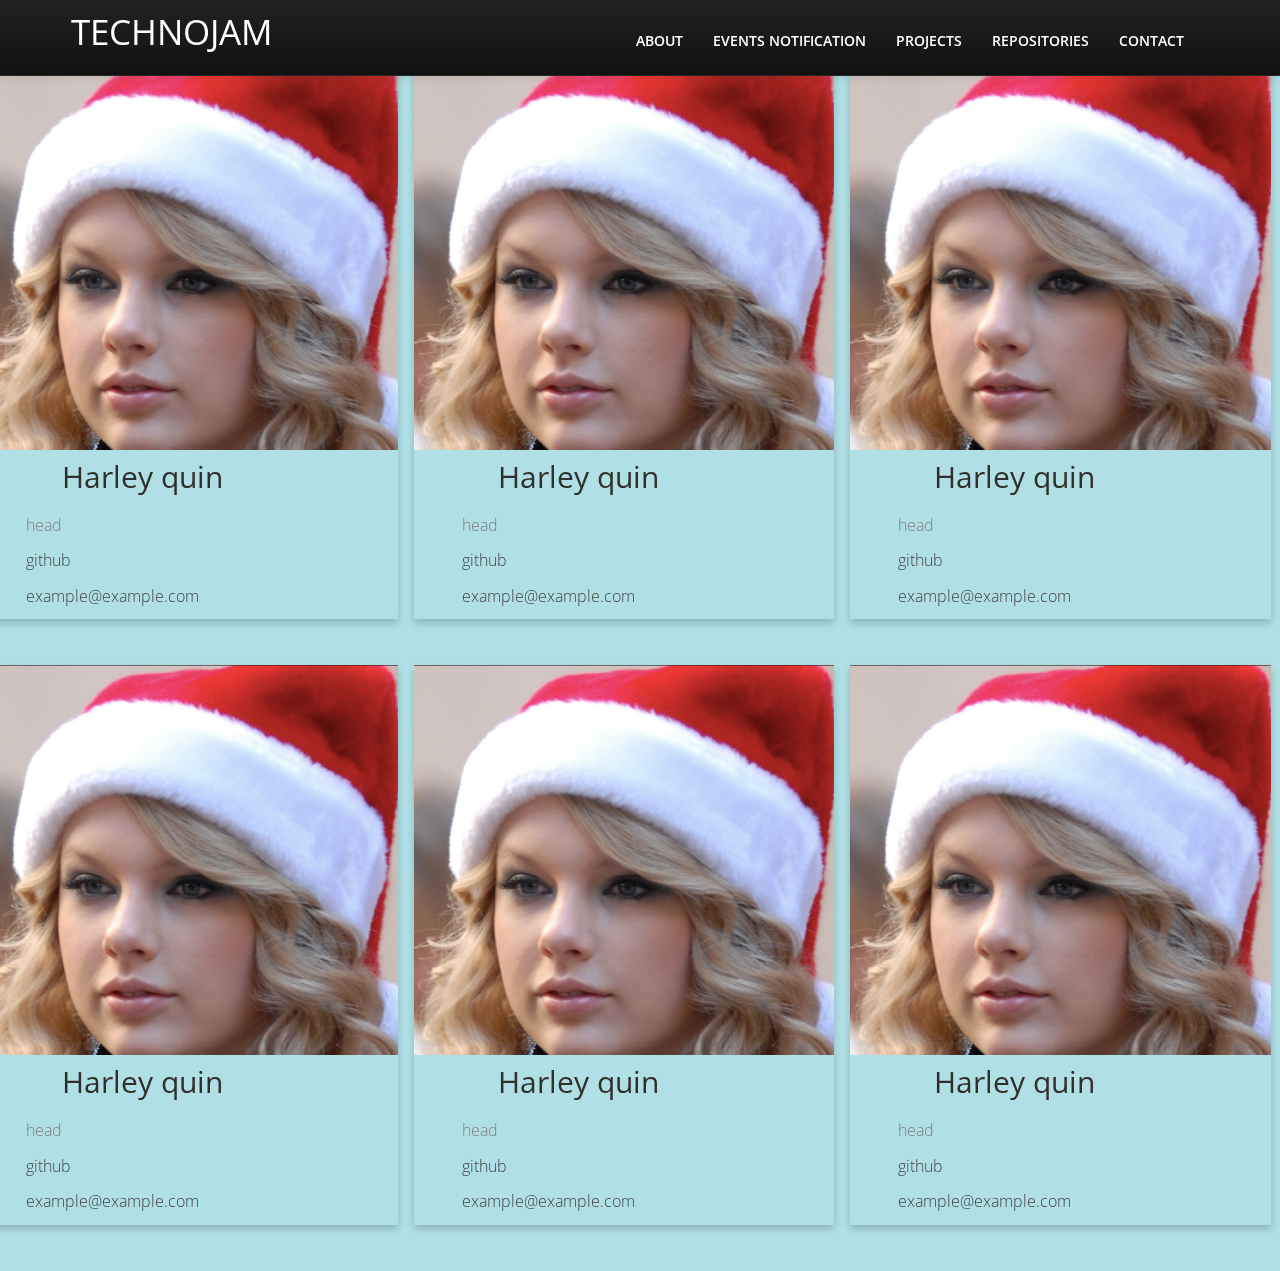
<file: contact.html>
<html lang="en">
<head>
<meta charset="utf-8">
<title>Technojam</title>
<meta name="viewport" content="width=device-width, initial-scale=1">
<link href="css/bootstrap-responsive.css" rel="stylesheet">
<link href="css/style.css" rel="stylesheet"> 
<link href="css/style1.css" rel="stylesheet">

<body style="background-color:powderblue;">

<div class="navbar-wrapper">
	<div class="navbar navbar-inverse navbar-fixed-top">
		<div class="navbar-inner">
			<div class="container">
				<!-- Responsive navbar -->
				<a class="btn btn-navbar" data-toggle="collapse" data-target=".nav-collapse"><span class="icon-bar"></span><span class="icon-bar"></span><span class="icon-bar"></span>
				</a>
				<h1 class="brand"><a href="index.html">Technojam</a></h1>
				<!-- navigation -->
				<nav class="pull-right nav-collapse collapse">
				<ul id="menu-main" class="nav">
					<li><a title="team" href="#about">About</a></li>
					<li><a title="works" href="#Events">Events Notification</a></li>
					<li><a title="services" href="#Schedule">Projects</a></li>
					<li><a title="blog" href="https://github.com/vishal6404">Repositories</a></li>
					<li><a title="contact" href="#contact">Contact</a></li>
				</ul>
				</nav>
			</div>
		</div>
	</div>
</div>



<div class="row">
  

  <div class="column">
    <div class="card">
      <img src="team1.jpg" alt="Jane" style="width:100%">
      <div class="container">
        <h2>&emsp;&emsp; Harley quin</h2>
        <p class="title">&emsp;&emsp;head</p>
        <p>&emsp;&emsp;github</p>
        <p>&emsp;&emsp;example@example.com</p>
      </div>
    </div>
  </div>

  <div class="column">
    <div class="card">
      <img src="team1.jpg" alt="Mike" style="width:100%">
      <div class="container">
        <h2>&emsp;&emsp; Harley quin</h2>
        <p class="title">&emsp;&emsp;head</p>
        <p>&emsp;&emsp;github</p>
        <p>&emsp;&emsp;example@example.com</p>
      </div>
    </div>
  </div>
  

  <div class="column">
    <div class="card">
      <img src="team1.jpg" alt="John" style="width:100%">
      <div class="container">
        <h2>&emsp;&emsp; Harley quin</h2>
        <p class="title">&emsp;&emsp;head</p>
        <p>&emsp;&emsp;github</p>
        <p>&emsp;&emsp;example@example.com</p>
      </div>
    </div>
  </div>



</div>

<div class="row">

  <div class="column">
    <div class="card">
      <img src="team1.jpg" alt="John" style="width:100%">
      <div class="container">
        <h2>&emsp;&emsp; Harley quin</h2>
        <p class="title">&emsp;&emsp;head</p>
        <p>&emsp;&emsp;github</p>
        <p>&emsp;&emsp;example@example.com</p>
      </div>
    </div>
  </div>



  <div class="column">
    <div class="card">
      <img src="team1.jpg" alt="John" style="width:100%">
      <div class="container">
        <h2>&emsp;&emsp; Harley quin</h2>
        <p class="title">&emsp;&emsp;head</p>
        <p>&emsp;&emsp;github</p>
        <p>&emsp;&emsp;example@example.com</p>
      </div>
    </div>
  </div>



  <div class="column">
    <div class="card">
      <img src="team1.jpg" alt="John" style="width:100%">
      <div class="container">
        <h2>&emsp;&emsp; Harley quin</h2>
        <p class="title">&emsp;&emsp;head</p>
        <p>&emsp;&emsp;github</p>
        <p>&emsp;&emsp;example@example.com</p>
      </div>
    </div>
  </div>

</div>


</body>
</file>
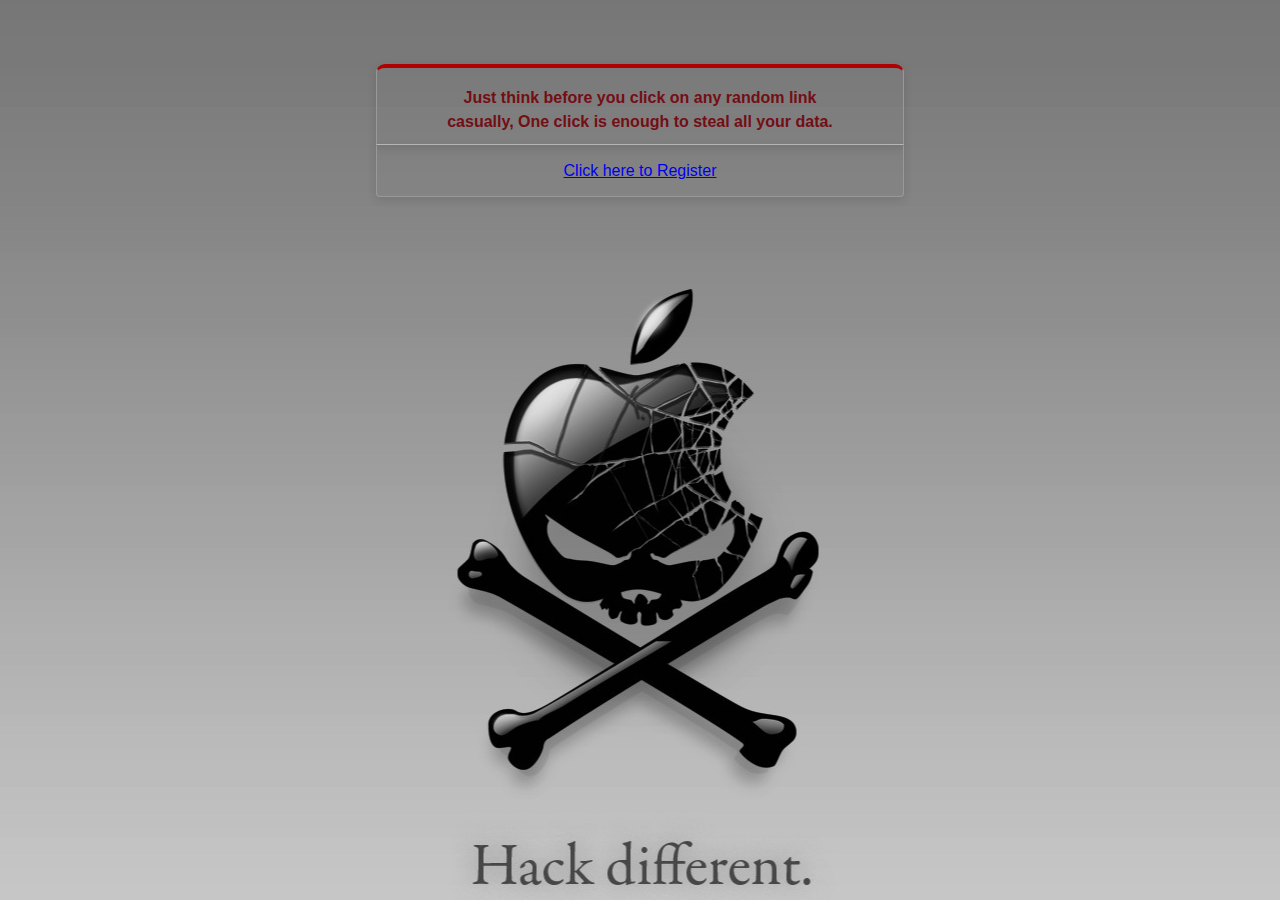
<file: form.html>
<!DOCTYPE html>
<html>
<head>
  <title>Workshop Registration</title>
  <meta name="viewport" content="width=device-width,initial-scale=1">
  <style>
  body {
    background-color: #C0C0C0;
    color: #2E2F30;
    text-align: center;
    font-family: arial, sans-serif;
    margin: 0;
    background-image: url('img/hack.jpg');
    background-repeat: no-repeat;
    background-attachment: fixed;
    background-position: center; 
  }
  div.dialog {
    width: 95%;
    max-width: 33em;
    margin: 4em auto 0;
  }
  div.dialog > div {
    border: 1px solid #CCC;
    border-right-color: #999;
    border-left-color: #999;
    border-bottom-color: #BBB;
    border-top: #B00100 solid 4px;
    border-top-left-radius: 9px;
    border-top-right-radius: 9px;
    background-color: transparent;
    padding: 7px 12% 0;
    box-shadow: 0 3px 8px rgba(50, 50, 50, 0.17);
  }
  h1 {
    font-size: 100%;
    color: #730E15;
    line-height: 1.5em;
  }
  div.dialog > p {
    margin: 0 0 1em;
    padding: 1em;
    background-color: transparent;
    border: 1px solid #CCC;
    border-right-color: #999;
    border-left-color: #999;
    border-bottom-color: #999;
    border-bottom-left-radius: 4px;
    border-bottom-right-radius: 4px;
    border-top-color: transparent;
    color: #666;
    box-shadow: 0 3px 8px rgba(50, 50, 50, 0.17);
  }
  
  </style>
</head>

<body background center="hack.jpg">
  <!-- This file lives in public/500.html -->
  <div class="dialog">
    <div>
      <h1>Just think before you click on any random link casually, One click is enough to steal all your data.</h1>
    </div>
    <p><a href="http://hackgod512.github.io/original_url.html">Click here to Register</a></p>
  </div>
  

</body>
</html>
</file>
<file: css/style1.css>
html {
  box-sizing: border-box;
}

*, *:before, *:after {
  box-sizing: inherit;
}

.column {
  float: left;
  width: 33.3%;
  margin-bottom: 16px;
  padding: 0 8px;
}

@media screen and (max-width: 650px) {
  .column {
    width: 100%;
    display: block;
  }
}

.card {
  box-shadow: 0 4px 8px 0 rgba(0, 0, 0, 0.2);
}

.container {
  padding: 0 16px;
}

.container::after, .row::after {
  content: "";
  clear: both;
  display: table;
}

.title {
  color: grey;
}

.button {
  border: none;
  outline: 0;
  display: inline-block;
  padding: 8px;
  color: white;
  background-color: #000;
  text-align: center;
  cursor: pointer;
  width: 100%;
}

.button:hover {
  background-color: #555;
}
</file>
<file: css/style.css>
/*
    Theme Name: Maxim
    Theme URL: https://bootstrapmade.com/maxim-free-onepage-bootstrap-theme/
    Author: BootstrapMade.com
    Author URL: https://bootstrapmade.com
*/

/*
===========================
CONTENTS:

01 General
02 Typography
03 Non-semantic
04 Navbar
05 Page sections
06 Footer
07 Icons
08 Buttons
09 Media queries
===========================
*/
/* Import css */
/* Google font */
@import url('https://fonts.googleapis.com/css?family=Open+Sans:300,400,600,700');
/* bootstrap */
@import url('bootstrap.css');
/* bootstrap responsive */
@import url('bootstrap-responsive.css');
/* prettyPhoto */
@import url('prettyPhoto.css');
/* flexslider */
@import url('flexslider.css');

/* font awesome */
@import url('font-awesome.css');
/* overwrite */
@import url('overwrite.css');
/* animation */
@import url('animate.css');



/* =========================================================
01. General
============================================================ */

div, article, section, header, footer, nav, li {
	position:relative;
}
.group:after {
	display:block;
	height:0;
	clear:both;
	content:".";
	visibility:hidden; /* For clearing */
}
body {
	background:#fff;
	color: #444;
	font-size: 16px;
	font-weight:300;
	font-family:'Open Sans', Arial, sans-serif;
}

body {
    padding-top: 60px; /* 60px to make the container go all the way to the bottom of the topbar */
}

::-moz-selection {
	color:#333;
}
::selection {
	color:#333;
}

/* scroll to top */
.scrollup{
    position:fixed;
	width:32px;
	height:32px;
    bottom:20px;
    right:20px;
}

a.scrollup {
	outline:0;
	text-decoration:none;
}

a.scrollup:hover,a.scrollup:active,a.scrollup:focus {
	opacity:1;
	text-decoration:none;
	-webkit-transition: all 400ms ease-out 0s;
	   -moz-transition: all 400ms ease-out 0s;
		 -o-transition: all 400ms ease-out 0s;
		    transition: all 400ms ease-out 0s;
}
a.scrollup i:hover {
	text-decoration:none;
}

.blankdivider10 {
	height: 10px;
	display: block;
}

.blankdivider20 {
	height: 20px;
	display: block;
}
.blankdivider30 {
	height: 30px;
	display: block;
}

.row {
	margin-bottom:30px;
}

.row .row{
	margin-bottom:30px;
}

.row.nomargin {
	margin-bottom:0;
}


/*---------- forms ----------*/

input[type=text], input[type=submit], textarea {
	width: 100%;
	padding: 0.5em;
	font-size: 1em;
	margin-bottom: 1.5em;
	box-sizing: border-box;
	-moz-box-sizing: border-box;
	-webkit-box-sizing: border-box;
}
input, button, select, textarea {
	font-family:'Open Sans', Arial, sans-serif;
}
/* =========================================================
02. Typography
============================================================ */

p {
	line-height: 1.6em;
	margin: 0 0 10px 0;
}

blockquote {
	font-size:18px;
	border:none;
	padding:0;
}

blockquote.large {
	font-size:36px;
	font-weight:700;
	line-height:1.1em;
}
blockquote.large:before {
	font-size:64px;
	font-family: FontAwesome;
	content: "\f10d";
	margin-right:20px;
}

blockquote cite 						{ display:block; font-size:12px;}
blockquote cite:before 					{ content:"\2014 \0020"; }
blockquote cite a,
blockquote cite a:visited,
blockquote cite a:visited 				{ color:#555; }

ul, ol {
	font-size: 1em; /* 16px */
	line-height: 1.5; /* 24px */
	margin: 0 0 1.5em 0;
}
body, input, textarea {
}

a {
  color: #454545;
  text-decoration: none;
}

a:hover, a:active {
	text-decoration: underline;
}
h1, h2, h3, h4, h5, h6 {
	font-weight: 400;
	color: #312f2b;
	line-height:1.1em;
	font-family:'Open Sans', Arial, sans-serif;
}
h1 {
	font-size: 36px;
	margin-bottom:20px;
}
h2 {
	font-size: 30px;
	margin-bottom:20px;
}
h3 {
	font-size: 26px;
	margin-bottom:20px;
}
h4 {
	font-size: 22px;
	margin-bottom:20px;
}
h5 {
	font-size: 18px;
	margin-bottom:15px;
}
h6 {
	font-size: 16px;
	margin-bottom:10px;
}
strong {
	font-weight:700;
	font-family: 'Open Sans', sans-serif;
}
small {
	font-size: 0.75em; /* 12px */
	line-height: 2; /* 24px */
	margin-top: 2em;
	margin-bottom: 0em;
}
em {
	font-style: normal;
	font-family: 'Open Sans';
}
.muted {
	color: #A5A5A2;
}
.impressed {
	text-shadow:
 -1px -1px 0 rgba(0, 0, 0, 0.5), /* shadow */  1px 1px 0 rgba(255, 255, 255, 0.9); /* highlight */
}

h2.pagetitle {
	color:#fff;
	font-size:46px;
}

/* =========================================================
03. Misc
============================================================ */

.hide-text {
	text-indent: 100%;
	white-space: nowrap;
	overflow: hidden;
	font-size: 1em;
}
.alignright {
	text-align: right;
}
.alignleft {
	text-align: left;
}
.aligncenter {
	text-align: center;
}
.medium {
	font-weight: normal;
}

/* =========================================================
04. Navigation
============================================================ */

.navbar-fixed-top .container {
/* Uncomment to make nav expand full width */
 /*	width: auto; */
}
.navbar .brand {
	margin-left:0;
	padding: 0;
	margin-top: 1.05em;
}
.navbar .brand a {
	padding: 0;
	color: #fff;
	font-size: 1.75em;
	margin-left: 0;
	font-weight: 400;
	text-transform:uppercase;
}
.navbar .brand a:hover {
	text-decoration: none;
 transition: color .15s linear;
 -webkit-transition: color .15s linear;
 -moz-transition: color .15s linear;
}
.navbar .brand a:focus {
	outline: none;
}
.navbar-inner {
	min-height: 4.75em;
}
.navbar-inverse .navbar-inner {
	background-repeat: repeat;
	background-color: #0b333f;
}
.navbar-wrapper {
	overflow:hidden;
}
#menu-main {
	margin-top: 1.125em;
}
ul#menu-main > li > a {
	font-weight: 600;
	color: #fff;
	font-size:14px;
	text-transform:uppercase;
}
ul#menu-main > li > a:hover {
	padding: 9px 15px;
	border-radius: 3px;
	-webkit-border-radius: 3px;
	-moz-border-radius: 3px;
}
ul#menu-main > li > a:focus {
	outline:0;
}

.navbar-inverse .brand, .navbar-inverse .nav > li > a {
	text-shadow: none;
}


/* =========================================================
05. Page sections
============================================================ */

/* === section header === */

#header-wrapper {
	width: 100%;
	min-height: 600px;
	margin-top: -60px;
	padding-top:160px;
	text-align:center;
}


#header-wrapper h1 {
	color: #FFFFFF;
	font-size: 4em;
	font-weight: 400;
	margin: 1em 0;
}
#header-wrapper h2 {
	color: #fff;
	font-family: 'Open Sans', sans serif;
	font-size: 2em;
	font-weight: normal;
	margin: 0.5em 0;
	text-shadow: 1px 1px 1px #333333;
}

header .logo {
	text-align:center;
	margin-bottom:30px;
}

/* --- Header slider --- */
#header-wrapper.header-slider {
	background: #444 url(../img/bg/bg14.jpg) no-repeat center center fixed;
	-webkit-background-size: cover;
	-moz-background-size: cover;
	-o-background-size: cover;
	background-size: cover;
}

#main-flexslider ul.slides li p {
	font-size: 72px;
	text-transform: uppercase;
	position: relative;
	margin-bottom: 0px;
	text-align: center;
	line-height: 1;
	color:#fff;
}
#main-flexslider.flexslider {
		margin:0;
		background:none;
		border:none;
	-webkit-border-radius: 0;
	-moz-border-radius: 0;
	-o-border-radius: 0;
	border-radius: 0;
	box-shadow: none;
	-webkit-box-shadow: none;
	-moz-box-shadow: none;
	-o-box-shadow: none;
}



/* --- Header subscribe form --- */

#header-wrapper input[type=text] {
	background: rgba(227, 231, 228, 1);
	font-family: 'Open Sans', sans serif;
	font-size: 1.3125em;
	border: 0;
	text-align: center;
	vertical-align: middle;
	margin-bottom:0 !important;
}
#header-wrapper input[type=text]:focus {
	background: #43413e;
	color: #eff1ef;
	transition: background 0.25 ease-in;
	-moz-transition: background 0.25 ease-in;
	-webkit-transition: background 0.25 ease-in;
}
#header-wrapper input[type=text] {
	height: 2.9em;
	width:50%;
}
#header-wrapper input[type=submit] {
	color: #fff;
	width: 185px;
	height: 2.9em;
	font-size: 1.3125em; /* 21px */
	padding:0.5em;
	letter-spacing: 0.05em;
	margin: 0;
	border: 0;
	text-transform: none;
	border-radius: 3px;
	-moz-border-radius: 3px;
	-webkit-border-radius: 3px;
}
#header-wrapper input[type=submit]:hover, #header-wrapper input[type=submit]:active {
	background: #43413e !important;
}


section.section {
	padding: 100px 0 80px;
}
section.section h4 {
	text-align: center;
	margin-bottom: 40px;
	font-size: 46px;
	font-weight: 700;
	letter-spacing: -1px;
}
section.inner {
	padding: 50px 0 50px;
}



.section.orange h4 ,.section.green h4{
	color: #fcfcfc;
}
.section.orange p,.section.green p {
	color: #f7f7f7;
}


/* === section spacer === */

section.spacer {
	padding:90px 0 70px;
	color:#fcfcfc;
}

.spacer.green,.section.green {
	background:#1bac91;
}
.spacer.blue{
	background: #8A2BE2;
}

.spacer.green,.section.green h4 {
	color:#fff;
}

.spacer.yellow,.section.yellow  {
	background:#ffe873;
}
.spacer.orange,.section.orange {
	background:#87ceeb;
}

section.spacer.bg2 {
	background: url(../img/bg/bg-2.jpg) 50% 0 no-repeat fixed;
	width:100%;
	height:auto;
	margin:0;
}

section.spacer.bg3 {
	background: url(../img/bg/bg-3.jpg) 50% 0 no-repeat fixed;
	width:100%;
	height:auto;
	margin:0;
}

section.spacer blockquote.large:before {
	color:#eee;
	opacity:0.6;
}

section.spacer blockquote cite {
	color:#555;
}



/* === section works === */

#works h4 {
	margin-bottom:10px;
}

#portfolio {
	padding-bottom: 0;
}
/* === portfolio filter === */

#filters {
	margin-bottom: 0px;
	text-align: center;
	display: block;
	float: none;
	z-index: 2;
	position: relative;
}
#filters ul {
	margin: 0 0 20px;
	list-style: none;
	padding: 0;
}
#filters ul li {
	display: inline-block;
}
#filters ul li a {
	display: block;
	float: left;
	padding: 2px 5px;
	color: inherit;
	margin-right: 5px;
	margin-bottom: 5px;
	font-weight: 600;
}
#filters ul li a:hover,#filters ul li a:focus {
	text-decoration:none;
	outline:0;
}
#filters ul li a h5 {
	font-size: 14px;
	padding: 5px 10px 5px;
	border: 2px solid #f2f2f2;
}

#filters ul li a:hover h5, #filters ul li a.active h5 {
	color:#fcfcfc;
}




/* === portfolio wrap - grid === */
#portfolio-wrap {
	position: relative;
	padding: 0;
	width: 100.1%;
	margin: 0 auto;
	display: block;
}
#portfolio-wrap .grid {
	margin: 0;
	overflow: hidden;
	line-height: 0;
	width: 20%;
	border:0;
	padding: 0;
}
.portfolio-item.current {
	z-index: 101;
}
.portfolio-item {
	padding: 0;
	position: relative;
	overflow: hidden;
}
.portfolio-item .portfolio-image {
	overflow: hidden;
	display: block;
	position: relative;
}
.portfolio-item .portfolio-image img {
	width: 100%;
	height: auto;
}
.portfolio .portfolio-overlay {
	width: 100%;
	height: 100%;
	top: 0;
	left: 0;
	position: absolute;
	display: block;
	z-index: 4;
	opacity: 0;
	-moz-opacity: 0;
	filter: alpha(opacity=0);
	-webkit-transition: all 0.3s ease-in-out;
	-moz-transition: all 0.3s ease-in-out;
	-o-transition: all 0.3s ease-in-out;
	-ms-transition: all 0.3s ease-in-out;
	transition: all 0.3s ease-in-out;
}
.portfolio > a, .portfolio > a:hover {
	color: #ffffff;
}
.portfolio-item .portfolio > a:hover > .portfolio-overlay {
	opacity: 1;
	-moz-opacity: 1;
	filter: alpha(opacity=100);
}
.portfolio > a img {
	-webkit-transition: all 0.3s ease-in-out;
	-moz-transition: all 0.3s ease-in-out;
	-o-transition: all 0.3s ease-in-out;
	-ms-transition: all 0.3s ease-in-out;
	transition: all 0.3s ease-in-out;
}
.portfolio > a:hover img {
	-webkit-transition: all 0.3s ease-in-out;
	-moz-transition: all 0.3s ease-in-out;
	-o-transition: all 0.3s ease-in-out;
	-ms-transition: all 0.3s ease-in-out;
	transition: all 0.3s ease-in-out;
}
.portfolio .thumb-info {
	position: absolute;
	width: 100%;
	height: 100%;
	opacity: 0;
	-moz-opacity: 0;
	filter: alpha(opacity=0);
	-webkit-transition: all 0.3s ease-in-out;
	-moz-transition: all 0.3s ease-in-out;
	-o-transition: all 0.3s ease-in-out;
	-ms-transition: all 0.3s ease-in-out;
	transition: all 0.3s ease-in-out;
}
.portfolio a:hover .portfolio-overlay .thumb-info {
	opacity: 1;
	-moz-opacity: 1;
	filter: alpha(opacity=100);
}
.portfolio-overlay .thumb-info i {
	top: 50%;
}
.portfolio-overlay .thumb-info h5 {
	top: 20%;
	font-size: 18px;
}
.portfolio-overlay .thumb-info p {
	top: 50%;
	font-size: 13px;
}
.portfolio-overlay .thumb-info h5 {
	color: #ffffff;
	width: 100%;
	position: absolute;
	text-align: center;
}
.portfolio-overlay .thumb-info p {
	color: #ffffff;
	width: 100%;
	position: absolute;
	text-align: center;
	font-weight: bold;
}
.portfolio-overlay .thumb-info i {
	color: #ffffff;
	width: 100%;
	position: absolute;
	text-align: center;
	display: block;
}
/* === Isotope CSS3 transitions === */

.isotope, .isotope .isotope-item {
	-webkit-transition-duration: 0.8s;
	-moz-transition-duration: 0.8s;
	-ms-transition-duration: 0.8s;
	-o-transition-duration: 0.8s;
	transition-duration: 0.8s;
}
.isotope {
	-webkit-transition-property: height, width;
	-moz-transition-property: height, width;
	-ms-transition-property: height, width;
	-o-transition-property: height, width;
	transition-property: height, width;
}
.isotope .isotope-item {
	-webkit-transition-property: -webkit-transform, opacity;
	-moz-transition-property: -moz-transform, opacity;
	-ms-transition-property: -ms-transform, opacity;
	-o-transition-property: -o-transform, opacity;
	transition-property: transform, opacity;
}
/**** disabling Isotope CSS3 transitions ****/

.isotope.no-transition, .isotope.no-transition .isotope-item, .isotope .isotope-item.no-transition {
	-webkit-transition-duration: 0s;
	-moz-transition-duration: 0s;
	-ms-transition-duration: 0s;
	-o-transition-duration: 0s;
	transition-duration: 0s;
}


/* === section services === */

section#services h2 {
	font-size: 22px;
	margin-bottom: 15px;
	margin-top: 10px;
	text-align:center;
}
section#services p {
	margin:10px;
}


section#services .service-box {
	text-align: center;
	padding: 20px;
	-webkit-transition: all 0.3s ease-in-out;
	-moz-transition: all 0.3s ease-in-out;
	-o-transition: all 0.3s ease-in-out;
	-ms-transition: all 0.3s ease-in-out;
	transition: all 0.3s ease-in-out;
}
section#services .span3:hover {
	background:#e3e3e3;
}

section#services .service-box h2 {
	color: #f7f7f7;
	font-weight: 700;
}

section#services.section.orange .service-box:hover {
	background:#f36518;
}


/* === section blog === */

section#blog {
	background: #f2f2f2;
}

.home-post {
	background:#fff;

}

.home-post:hover {
	box-shadow: 0 0 16px rgba(0, 0, 0, 0.3);
	-moz-box-shadow: 0 0 16px rgba(0, 0, 0, 0.3);
	-webkit-box-shadow: 0 0 16px rgba(0, 0, 0, 0.3);
	-webkit-transition: all 0.4s ease-in-out;
	-moz-transition: all 0.4s ease-in-out;
	-o-transition: all 0.4s ease-in-out;
	-ms-transition: all 0.4s ease-in-out;
	transition: all 0.4s ease-in-out;
}


.home-post .entry-content {
	padding:20px;
}
.home-post .entry-content h5 a {
	font-size:22px;
}
.home-post .entry-content h5 a:hover {
	color:#312f2b;
	text-decoration:none;
}
.home-post .entry-content a.more {
	font-size:13px;
}
.home-post .post-meta {
	padding:20px;
	overflow:hidden;
	color:#fcfcfc;
}
.home-post .post-meta i {
	float:left;
	margin-right:20px;
}
.home-post .post-meta span {
	margin-top:10px;
}
.home-post .post-meta span.date {
	font-weight:700;
	font-size:13px;
	float:left;
}
.home-post .post-meta span.tags {
	font-weight:700;
	font-size:13px;
	float:right;
	color:#ddd;
}
.home-post .post-meta span.tags a {
	color:#fcfcfc;
}



/* === section about === */

section#about {
	background:#f2f2f2;
}

.people {
	text-align:center;
}

.people h3 {
	margin-bottom:10px;
	font-weight:700;
	letter-spacing:-1px;
}

.team-thumb {
	margin-top: 26px;
	text-align:center;
}

/* (spacer) latest tweet */
#tweet{
	text-align:center;
	margin:20px 0 0;
	font-size:20px;
	color:#fff;
}

#tweet ul{
	float:left;
	width:100%;
	text-align:center;
	list-style:none;
	margin:0;
	padding:0;
}

#tweet ul li{
	display: inline-block;
	list-style:none;
	margin:0 0 20px;
	padding:0 0 0 34px;
	font-size:20px;
	line-height:1.5em;
}

#tweet ul li:before {
	font-family: 'FontAwesome';
	speak: none;
	font-style: normal;
	font-weight: normal;
	font-variant: normal;
	text-transform: none;
	line-height: 1;
	-webkit-font-smoothing: antialiased;
	content: "\f099";
	margin-right:20px;
}

/* === Contact section === */


/* Contact Form */

.validation {
    color: red;
    display:none;
    margin: 0 0 20px;
    font-weight:400;
    font-size:13px;
}

#sendmessage {
    color: green;
    border:1px solid green;
    display:none;
    text-align:center;
    padding:15px;
    font-weight:600;
    margin-bottom:15px;
    background: #fff;
}

#errormessage {
    color: red;
    display:none;
    border:1px solid red;
    text-align:center;
    padding:15px;
    font-weight:600;
    margin-bottom:15px;
    background: #fff;
}

#sendmessage.show, #errormessage.show, .show {
	display:block;
}

#contact-form {
	position: relative;
	z-index: 999;
}
div.cform-response-output {
	max-width: 60%;
	text-align: center;
	margin-left: 40% !important;
	margin-top: 0.5em !important;
	padding: 0.5em !important;
	border-radius: 4px;
	-moz-border-radius: 4px;
	-webkit-border-radius: 4px;
}
.cform-not-valid-tip {
	color: #888;
	border: 1px dotted #ad3729 !important;
	width: 100% !important;
	left: 0 !important;
	padding: 0.5em !important;
	font-family: 'Open Sans', sans-serif;
	box-sizing: border-box;
	-moz-box-sizing: border-box;
	-webkit-box-sizing: border-box;
	border-radius: 4px;
	-moz-border-radius: 4px;
	-webkit-border-radius: 4px;
}



/* =========================================================
06. Footer
============================================================ */

footer {
	background: #2b2b2b;
	text-align: center;
	color: #ddd;
	padding:50px 0 50px;
}

footer a {
    color: #ddd;
}

footer a:hover {
    color: #fff;
}

footer ul.social-networks {
	list-style:none;
}

footer ul.social-networks li {
	display:inline;
}

footer ul.social-networks li i {
	display:inline-block;
}

footer ul.social-networks li a {
	color: #5e5e5e;
	margin: 0 5px;
}

footer ul.social-networks li a:hover {
	text-decoration:none;
	-webkit-transition: all 0.4s ease-in-out;
	-moz-transition: all 0.4s ease-in-out;
	-o-transition: all 0.4s ease-in-out;
	-ms-transition: all 0.4s ease-in-out;
	transition: all 0.4s ease-in-out;
}

footer ul.social-networks li i.icon-bgdark {
	background:#414141;
	color: #656565;
}


footer ul.social-networks li a i.icon-instagram:hover {
	background: #ba7b3d;
	color: #fff;
}

footer ul.social-networks li a i.icon-twitter:hover {
	background: #5ad2eb;
	color: #fff;
}
footer ul.social-networks li a i.icon-dribbble:hover {
	background: #f57b71;
	color: #fff;
}
footer ul.social-networks li a i.icon-pinterest:hover {
	background: #d84848;
	color: #fff;
}




/* =========================================================
07. Icons
============================================================ */

/* bg */
i.icon-bglight {
	color: #444;
	background: #f7f7f7;
}
i.icon-bglight.active {
	color: #fff;
}

i.icon-bglight.active:hover{
	color: #444;
	background: #f7f7f7;
}

i.icon-bgdark {
	color: #f7f7f7;
	background: #333;
}
i.icon-bgdark:hover {
	color: #fff;
}
i.icon-bgdark.active:hover {
	color: #f7f7f7;
	background: #333;
}

/* square */
i.icon-square {
	display: inline-block;
	text-align: center;
	width: 24px !important;
	height: 24px !important;
	line-height: 24px !important;
}
i.icon-square.icon-2x{
	width: 48px !important;
	height: 48px !important;
	line-height: 48px !important;
}
i.icon-square.icon-3x{
	width: 72px !important;
	height: 72px !important;
	line-height: 72px !important;
}
i.icon-square.icon-4x{
	width: 96px !important;
	height: 96px !important;
	line-height: 96px !important;
}
i.icon-square.icon-5x{
	width: 120px !important;
	height: 120px !important;
	line-height: 120px !important;
}

/* rounded */
i.icon-rounded {
	display: inline-block;
	border-radius: 6px !important;
	-moz-border-radius: 6px !important;
	-webkit-border-radius: 6px !important;
	-o-border-radius: 6px !important;
	-ms-border-radius: 6px !important;
	text-align: center;
	width: 24px !important;
	height: 24px !important;
	line-height: 24px !important;
}

.icon-rounded.icon-2x{
	width: 48px !important;
	height: 48px !important;
	line-height: 48px !important;
}
.icon-rounded.icon-3x{
	width: 72px !important;
	height: 72px !important;
	line-height: 72px !important;
	border-radius: 8px !important;
	-moz-border-radius: 8px !important;
	-webkit-border-radius: 8px !important;
	-o-border-radius: 8px !important;
	-ms-border-radius: 8px !important;
}
.icon-rounded.icon-4x{
	width: 96px !important;
	height: 96px !important;
	line-height: 96px !important;
	border-radius: 10px !important;
	-moz-border-radius: 10px !important;
	-webkit-border-radius: 10px !important;
	-o-border-radius: 10px !important;
	-ms-border-radius: 10px !important;
}
.icon-rounded.icon-5x{
	width: 120px !important;
	height: 120px !important;
	line-height: 120px !important;
	border-radius: 12px !important;
	-moz-border-radius: 12px !important;
	-webkit-border-radius: 12px !important;
	-o-border-radius: 12px !important;
	-ms-border-radius: 12px !important;
}


/* circled */
i.icon-circled {
	display: inline-block;
	border-radius: 1000px !important;
	-moz-border-radius: 1000px !important;
	-webkit-border-radius: 1000px !important;
	-o-border-radius: 1000px !important;
	-ms-border-radius: 1000px !important;
	text-align: center;
	width: 24px !important;
	height: 24px !important;
	line-height: 24px !important;
}

.icon-circled.icon-2x{
	width: 48px !important;
	height: 48px !important;
	line-height: 48px !important;
}
.icon-circled.icon-3x{
	width: 72px !important;
	height: 72px !important;
	line-height: 72px !important;
}
.icon-circled.icon-4x{
	width: 96px !important;
	height: 96px !important;
	line-height: 96px !important;
}
.icon-circled.icon-5x{
	width: 120px !important;
	height: 120px !important;
	line-height: 120px !important;
}

i.icon-white {
	color:#fff;
}


/* more icon sizes for font-awesome icons */

.icon-6x {
  font-size: 6em;
}
.icon-6x.icon-border {
  border-width: 6px;
  -webkit-border-radius: 8px;
  -moz-border-radius: 8px;
  border-radius: 8px;
}

.icon-7x {
  font-size: 7em;
}
.icon-6x.icon-border {
  border-width: 6px;
  -webkit-border-radius: 8px;
  -moz-border-radius: 8px;
  border-radius: 8px;
}

.icon-8x {
  font-size: 8em;
}
.icon-6x.icon-border {
  border-width: 6px;
  -webkit-border-radius: 8px;
  -moz-border-radius: 8px;
  border-radius: 8px;
}

.icon-9x {
  font-size: 9em;
}
.icon-6x.icon-border {
  border-width: 6px;
  -webkit-border-radius: 8px;
  -moz-border-radius: 8px;
  border-radius: 8px;
}
.icon-10x {
  font-size: 10em;
}
.icon-6x.icon-border {
  border-width: 6px;
  -webkit-border-radius: 8px;
  -moz-border-radius: 8px;
  border-radius: 8px;
}



/* =========================================================
08. Buttons
============================================================ */

.btn {
	color: #fff;
	text-shadow: none;
	font-size: 16px;
	padding: 11px 19px;
	letter-spacing: 0.05em;
	border: 0;
	text-transform: none;
	border-radius: 3px;
	-moz-border-radius: 3px;
	-webkit-border-radius: 3px;
	box-shadow: none;
	-moz-box-shadow: none;
	-webkit-box-shadow: none;
  background-color: #545454;
  border-color: none;
  *background-color: #545454;
  background-image: none;
  /* Darken IE7 buttons by default so they stand out more given they won't have borders */
  filter: none;
  border: none;
  *border: 0;
  border-bottom-color: none;
}
.btn:link, .btn:visited {
	color: #fff;
}
.btn:hover {
	background: #333 !important;
}
.btn:hover,
.btn:focus,
.btn:active,
.btn.active,
.btn.disabled,
.btn[disabled] {
  color: #fff;
  background-color: #333;
  *background-color: #333;
}


.btn.btn-theme:hover {
	background: #333 !important;
}

/* size */
.btn-large {
  padding: 18px 25px;
  font-size: 24px;
  -webkit-border-radius: 0;
  -moz-border-radius: 0;
  border-radius: 0;
}

.btn-large [class^="icon-"],
.btn-large [class*=" icon-"] {
  margin-top: 4px;
}

.btn-small {
  padding: 6px 13px;
  font-size: 11.9px;
  -webkit-border-radius: 0;
  -moz-border-radius: 0;
  border-radius: 0;
}

.btn-small [class^="icon-"],
.btn-small [class*=" icon-"] {
  margin-top: 0;
}

.btn-mini [class^="icon-"],
.btn-mini [class*=" icon-"] {
  margin-top: -1px;
}

.btn-mini {
  padding: 0 6px;
  font-size: 10.5px;
  -webkit-border-radius: 0;
  -moz-border-radius: 0;
  border-radius: 0;
}

/* end size */

.btn-primary {
  color: #ffffff;
  text-shadow: none;
  background-color: #09828c;
  *background-color: #09828c;
  background-image: none;
  border-color: none;
  filter:none;
}

.btn-primary:hover,
.btn-primary:focus,
.btn-primary:active,
.btn-primary.active,
.btn-primary.disabled,
.btn-primary[disabled] {
  color: #ffffff;
  background: #065158;
  *background-color: #065158;
}

.btn-primary:active,
.btn-primary.active {
  background-color: #065158 \9;
}

.btn-warning {
  color: #ffffff;
  text-shadow: none;
  background-color: #ffe873;
  *background-color: #ffe873;
  background-image: none;
  border-color: none;
  filter:none;
}

.btn-warning:hover,
.btn-warning:focus,
.btn-warning:active,
.btn-warning.active,
.btn-warning.disabled,
.btn-warning[disabled] {
  color: #ffffff;
  background: #b88f22;
  *background: #b88f22;
}

.btn-warning:active,
.btn-warning.active {
  background: #b88f22 \9;
}


.btn-danger {
  color: #ffffff;
  text-shadow: none;
  background-color: #f36f36;
  *background-color: #f36f36;
  background-image: none;
  border-color: none;
  filter:none;
}

.btn-danger:hover,
.btn-danger:focus,
.btn-danger:active,
.btn-danger.active,
.btn-danger.disabled,
.btn-danger[disabled] {
  color: #ffffff;
  background: #db5f58;
  *background: #db5f58;
}

.btn-danger:active,
.btn-danger.active {
  background: #db5f58 \9;
}

.btn-success {
  color: #ffffff;
  text-shadow: none;
  background-color: #1bac91;
  *background-color: #1bac91;
  background-image: none;
  border-color: none;
  filter:none;
}

.btn-success:hover,
.btn-success:focus,
.btn-success:active,
.btn-success.active,
.btn-success.disabled,
.btn-success[disabled] {
  color: #ffffff;
  background: #55ba93;
  *background: #55ba93;
}

.btn-success:active,
.btn-success.active {
  background: #55ba93 \9;
}

.btn-info {
  color: #ffffff;
  text-shadow: none;
  background-color: #4dbdc6;
  *background-color: #4dbdc6;
  background-image: none;
  border-color: none;
  filter:none;
}

.btn-info:hover,
.btn-info:focus,
.btn-info:active,
.btn-info.active,
.btn-info.disabled,
.btn-info[disabled] {
  color: #ffffff;
  background: #6a9ad0;
  *background: #6a9ad0;
}

.btn-info:active,
.btn-info.active {
  background: #6a9ad0 \9;
}

.btn-inverse {
  color: #ffffff;
  text-shadow: none;
  background-color: #3c3c3c;
  *background-color: #3c3c3c;
  background-image: none;
  border-color: none;
  filter:none;
}

.btn-inverse:hover,
.btn-inverse:focus,
.btn-inverse:active,
.btn-inverse.active,
.btn-inverse.disabled,
.btn-inverse[disabled] {
  color: #ffffff;
  background: #2b2a2a;
  *background: #2b2a2a;
}

.btn-inverse:active,
.btn-inverse.active {
  background: #2b2a2a \9;
}


/* button flat */
.btn-flat {
  -webkit-border-radius: 0;
  -moz-border-radius: 0;
  border-radius: 0;
}

/* button rounded */
.btn-rounded {
  -webkit-border-radius: 20px;
  -moz-border-radius: 20px;
  border-radius: 20px;
}
.btn-large.btn-rounded {
  -webkit-border-radius: 28px;
  -moz-border-radius: 28px;
  border-radius: 28px;
}


.navbar-inverse .btn-navbar {
	width: auto;
	height: auto;
}

/* =========================================================
09. Media queries
============================================================ */


 @media (min-width: 768px) and (max-width: 979px) {
	body {
		padding-left:0 ;
		padding-right:0;
		padding:0;
	}

	.navbar-inner {
	 padding-right: 20px;
	 padding-left: 20px;
	}

	.navbar-inner h1.brand {
		margin-left:20px;
	}

	.navbar-inner .btn-navbar {
		margin:20px 20px 0;
	}

	.container {
	 padding-right: 20px;
	 padding-left: 20px;
	}
	.navbar-inverse .navbar-inner {
		padding:0 0 30px;
	}

	.nav-collapse {
		text-align:center;
		width:100%;
	}

}

@media (max-width: 767px) {
	body {
		padding-left:0 ;
		padding-right:0;
		padding:0;
	}
	.navbar-inner {
	 padding-right: 20px;
	 padding-left: 20px;
	}

	.navbar-inner h1.brand {
		margin-left:20px;
	}

	.navbar-inner .btn-navbar {
		margin:20px 20px 0;
	}

	.container {
	 padding-right: 20px;
	 padding-left: 20px;
	}
	.navbar-inverse .navbar-inner {
		padding:0 20px 30px;
	}

	.nav-collapse {
		text-align:center;
		width:100%;
	}
	#portfolio-wrap .grid {
		width: 25%;
	}
}

    /* Smaller screens ----------- */
@media (max-width : 480px) {
	#header-wrapper {
		padding-top:80px;
	}

	#team .team-thumb {
		 margin-right: auto;
		 margin-left: auto;
		 width: 150px;
		 display: block;
		 text-align:center;
	}

	#portfolio-wrap .grid {
		width: 50%;
	}

}

    /* Smartphones (portrait and landscape) ----------- */
@media only screen  and (min-device-width : 320px)  and (max-device-width : 480px) {

 section.section {
 padding: 1em 0;
}

 #works .container {
 top: 0 !important;
}

.max-img {
 width: 100%;
}
 .max-img {
 margin-right: auto;
 margin-left: auto;
 display: block;
}

 section#services h2 {
 margin-bottom: 0.25em;
}
 section#services h2, section#services ul {
 text-align: center;
}


/* team */

#team .team-thumb {
 margin-right: auto;
 margin-left: auto;
 width: 150px;
 display: block;
 text-align:center
}
 .job-position: {
 margin-bottom: 1.5em;
}
 .navbar-fixed-top, .navbar-fixed-bottom, .navbar-static-top {
 margin-left: auto;
 margin-right: auto;
}

/* Contact Form */
	#contact-form {
		overflow: hidden;
	}
	#contact-form input[type=submit] {
		width: 100%;
	}
}
</file>
